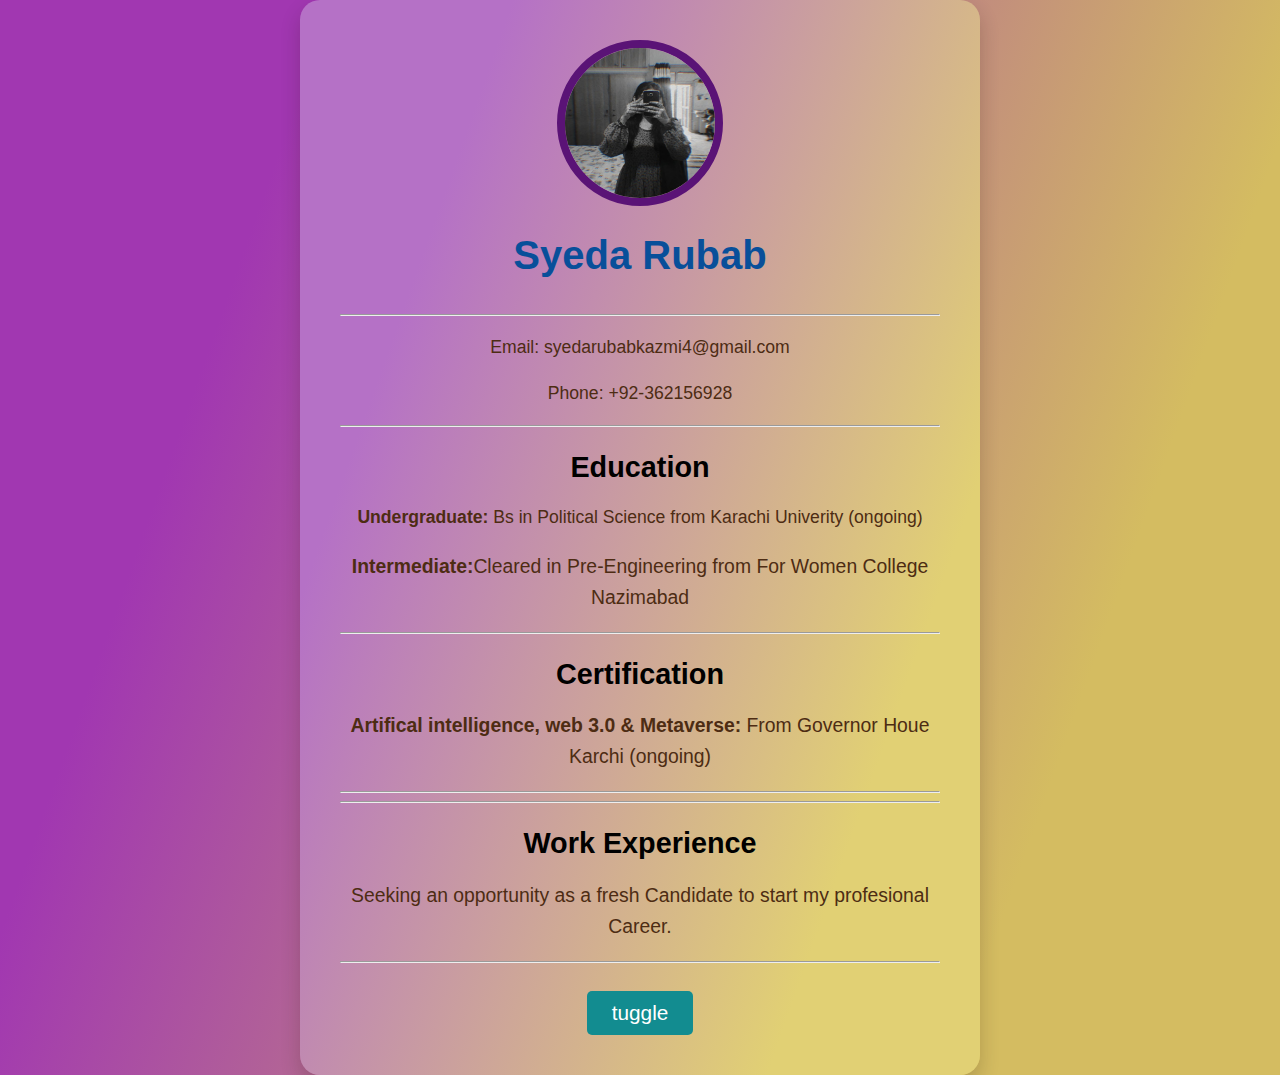
<file: milestone_1_2/index.html>
<!DOCTYPE html>
<html lang="en">
<head>
  <meta charset="UTF-8" />
  <meta name="viewport" content="width=device-width, initial-scale=1.0" />
  <title>Static Resume</title>
  <link rel="stylesheet" href="style.css" />
</head>
<body>
  <div class="resume-container">
    <div class="resume">
      <section id="personal-info">
        <img src="blackdp.jpeg" alt="Profile Picture" class="profile-pic" />
        <h1>Syeda Rubab</h1>
        <br>
        <hr>
        <p>Email: syedarubabkazmi4@gmail.com</p>
        <p>Phone: +92-362156928</p>
        <hr>
      </section>
      <section id="education">
        <h2>Education</h2>
        <ul>
          <li>
            <p></p><strong><b>Undergraduate:</b></strong> Bs in Political Science from Karachi Univerity (ongoing) </p>
        </li>
        <li>
            <p><strong><b>Intermediate:</b></strong>Cleared in Pre-Engineering from For Women College Nazimabad </p>
        </li>
        </ul>
      </section>
      <hr>
      <section id="certification">
        <h2>Certification</h2>
        <ul>
            <li>
                <p><strong><b>Artifical intelligence, web 3.0 & Metaverse:</b></strong> From Governor Houe Karchi (ongoing)</p>
            </li>
        </ul>

      </section>
       <hr>
      <section id="skills" class="hidden">
        <h2>Skills</h2>
        <ul>
          <li>HTML</li>
          <li>css</li>
          <li>TypeScript</li>
          <li>Next.js</li>
        </ul>
      </section>
       <hr>
      <section id="work-experience">
        <h2>Work Experience</h2>
        <ul>
          <li>
            <p>Seeking an opportunity as a fresh Candidate to start my profesional Career. </p>
          </li>
        </ul>
      </section>
      <hr>
      <button id="toggle-skills">tuggle</button>
    </div>
  </div>

  <script src="script.js"></script>
</body>
</html>
</file>
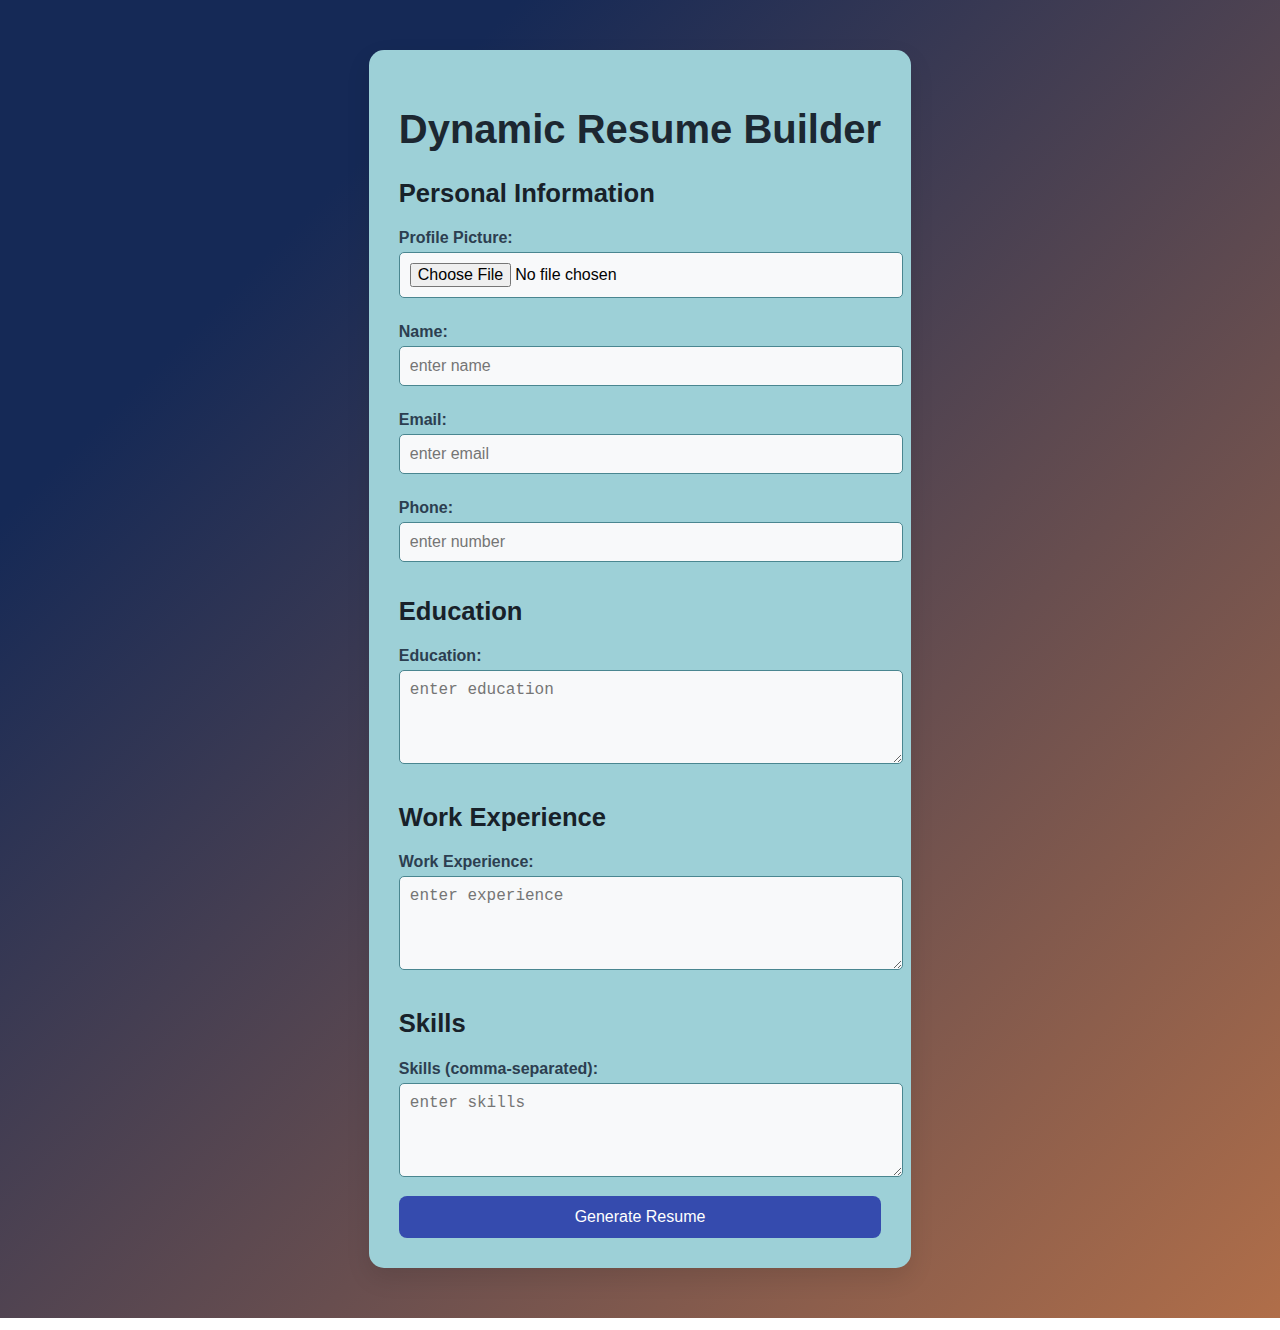
<file: milestone_3/index.html>
<!DOCTYPE html>
<html lang="en">
<head>
  <meta charset="UTF-8" />
  <meta name="viewport" content="width=device-width, initial-scale=1.0" />
  <title>Dynamic Resume Builder</title>
  <link rel="stylesheet" href="./style.css" />
</head>
<body>
  <div class="container">

    <h1>Dynamic Resume Builder</h1>
    <form id="resume-form" enctype="multipart/form-data">
      <h2>Personal Information</h2>

      <label for="profile-pic">Profile Picture:</label>
      <input type="file" id="profile-pic" name="profile-pic" accept="image/*" />

      <label for="name">Name:</label>
      <input type="text" id="name" name="name" placeholder="enter name" required />

      <label for="email">Email:</label>
      <input type="email" id="email" name="email" placeholder="enter email" required />

      <label for="phone">Phone:</label>
      <input type="tel" id="phone" name="phone" placeholder="enter number" required />

      <!-- Education -->
      <h2>Education</h2>
      <label for="education">Education:</label>
      <textarea type="text" id="education" name="education" rows="4" placeholder="enter education" required ></textarea>

      <!-- Work Experience -->
      <h2>Work Experience</h2>
      <label for="work-experience">Work Experience:</label>
      <textarea id="work-experience" name="work-experience" rows="4" placeholder="enter experience" required></textarea>

      <!-- Skills -->
      <h2>Skills</h2>
      <label for="skills">Skills (comma-separated):</label>
      <textarea type="text" id="skills" name="skills" rows="4" placeholder="enter skills" required ></textarea>
      <div>

      <button type="submit">Generate Resume</button>
    </form>
  </div>

    <!-- Dynamic Resume Section -->
    <div id="resume-output" class="resume hidden">
      <section id="personal-info-output"></section>
      <section id="education-output"></section>
      <section id="work-experience-output"></section>
      <section id="skills-output"></section>
    </div>
  </div>

  <script src="script.js"></script>
</body>
</html>
</file>
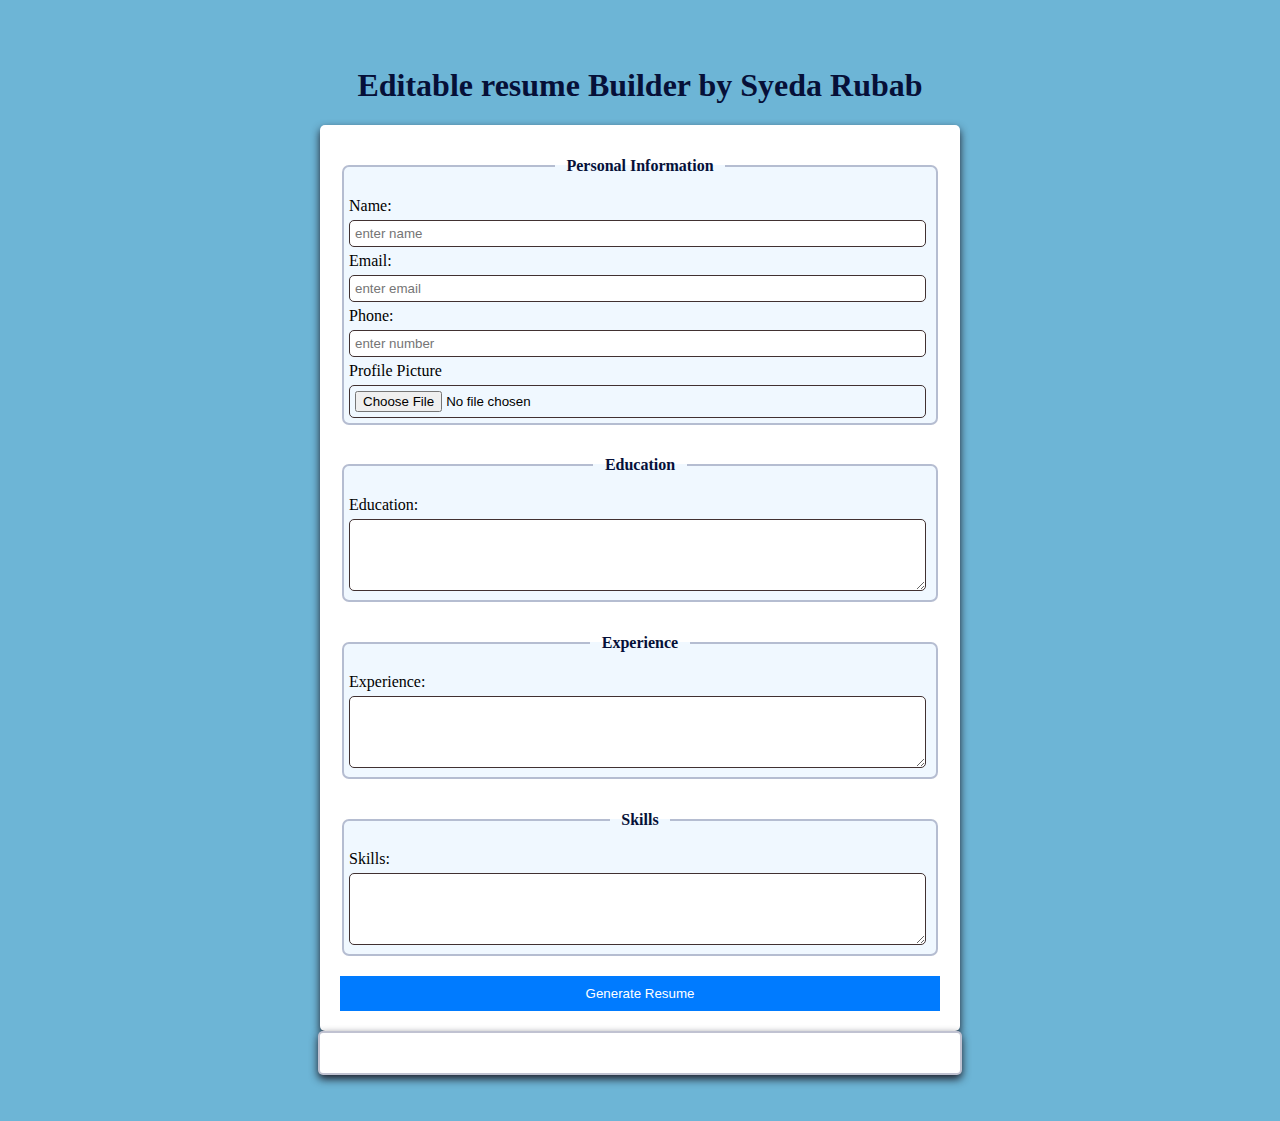
<file: milestone_4/index.html>
<!DOCTYPE html>
<html lang="en">
<head>
    <meta charset="UTF-8">
    <meta name="viewport" content="width=device-width, initial-scale=1.0">
    <title>Resume Builder</title>
    <link rel="stylesheet" href="style.css">
</head>
<body>
    <h1>Editable resume Builder by Syeda Rubab</h1>
    <form id="resumeForm">
        <fieldset>
            <legend> Personal Information</legend>
            <label for="name" > Name: </label>
            <input type="text" id="name" name="name" placeholder="enter name" required/><br>


            <label for="email">Email:</label>
            <input type="email" id="email" name="email" placeholder="enter email" required/>

            <label for="phone">Phone:</label>
            <input type="tel" id="phone" name="phone" placeholder="enter number" required/>

            <label for="profilepicture"> Profile Picture</label>
            <input type="file" id="profilepicture" name="profilepicture" accept="Image/*" required/>
        </fieldset>

        <fieldset>
            <legend>Education</legend>
            <label for="education">Education:</label>
            <textarea id="education" name="education" rows="4" placeholder="enter education" required> </textarea><br>
        </fieldset>
        <fieldset>
            <legend>Experience</legend>
            <label for="experience">Experience:</label>
            <textarea id="experience" name="experience" rows="4" placeholder="enter experience" required> </textarea><br>
        </fieldset>
        <fieldset>
            <legend>Skills</legend>
            <label for="skills">Skills:</label>
            <textarea id="skills" name="skills" rows="4" placeholder="enter skills" required> </textarea><br>
        </fieldset>
        <button type="submit"> Generate Resume </button>
    </form>
    <div id="resumeOutput">
        <!--Resume will be Generated Below-->
    </div>
    <script src="script.js"></script>
    
</body>
</html>
</file>
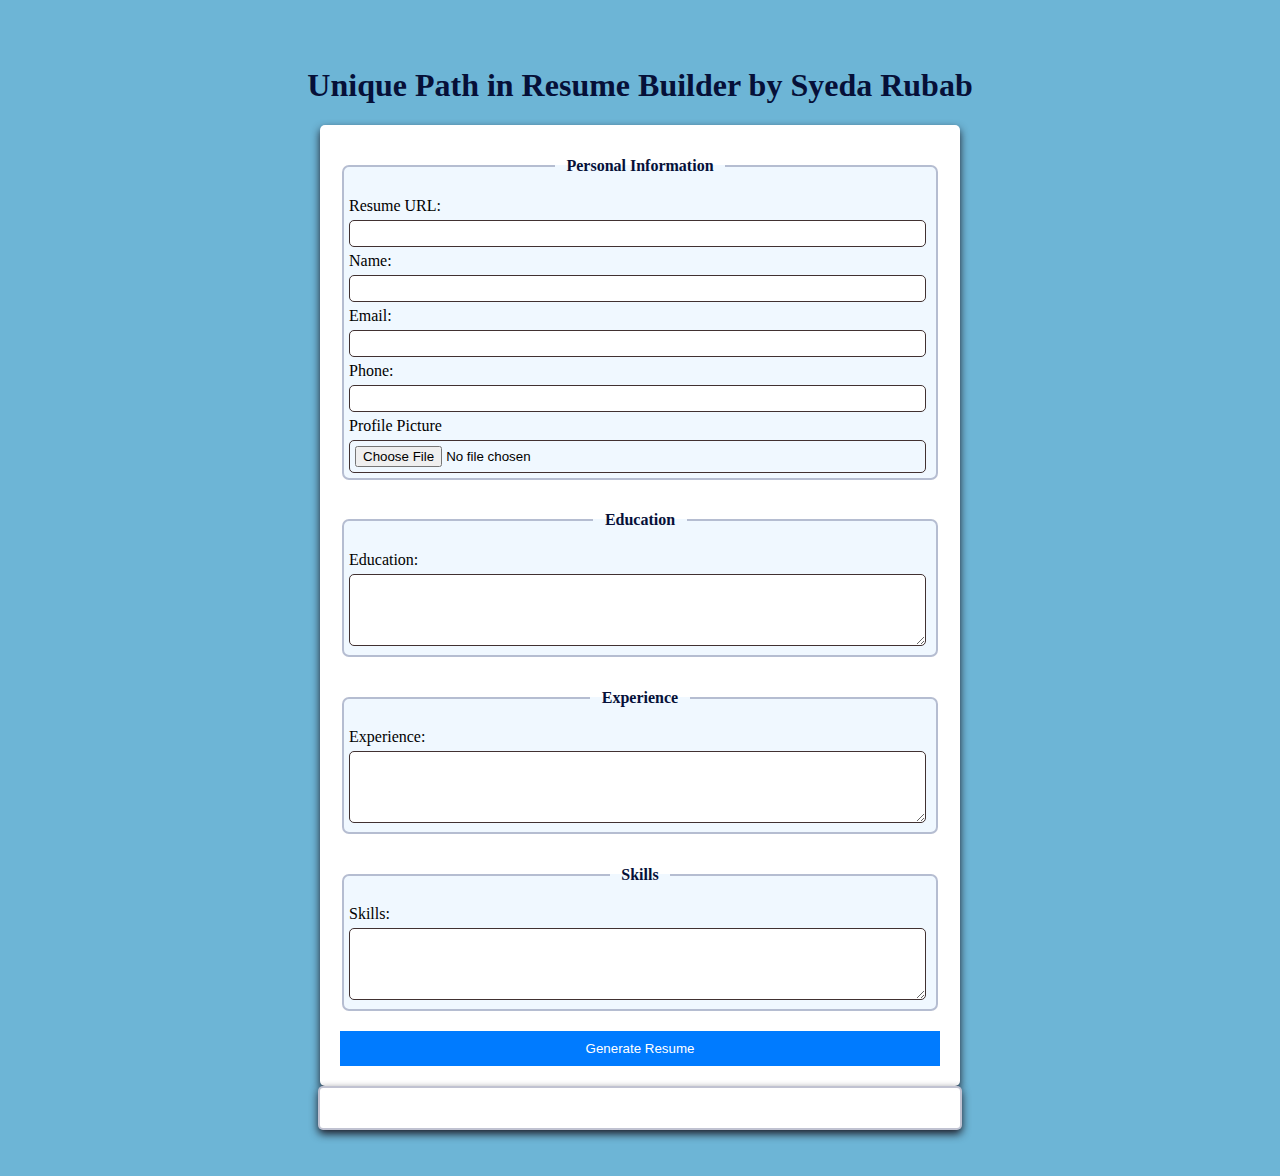
<file: milestone_5(1)/index.html>
<!DOCTYPE html>
<html lang="en">
<head>
    <meta charset="UTF-8">
    <meta name="viewport" content="width=device-width, initial-scale=1.0">
    <title>Resume Builder</title>
    <link rel="stylesheet" href="style.css"/>
</head>
<body>
    <h1>Unique Path in Resume Builder by Syeda Rubab</h1>
    <form id="resumeForm">
        <fieldset>
            <legend> Personal Information</legend>

           <label for="username">Resume URL:</label>
           <input type="text" id="username" name="username" require/> <br/>



            <label for="name" > Name: </label>
            <input type="text" id="name" name="name" required/><br/>
            
            <label for="email">Email:</label>
            <input type="email" id="email" name="email" required/>

            <label for="phone">Phone:</label>
            <input type="tel" id="phone" name="phone" required/>

        
            <label for="profilePicture"> Profile Picture</label>
            <input type="file" id="profilePicture" name="profilePicture" accept="Image/*" required/>
        </fieldset>

        <fieldset>
            <legend>Education</legend>
            <label for="education">Education:</label>
            <textarea id="education" name="education" rows="4" required></textarea> <br/>
        </fieldset>
        <fieldset>
            <legend>Experience</legend>
            <label for="experience">Experience:</label>
            <textarea id="experience" name="experience" rows="4" required> </textarea><br/>
        </fieldset>
        <fieldset>
            <legend>Skills</legend>
            <label for="skills">Skills:</label>
            <textarea id="skills" name="skills" rows="4" required></textarea><br/>
        </fieldset>
        <button type="submit"> Generate Resume </button>
    </form>
    <div id="resumeOutput">
        <!--Resume will be Generated Below-->
    </div>
    <script src="script.js"></script>
    
</body>
</html>
</file>
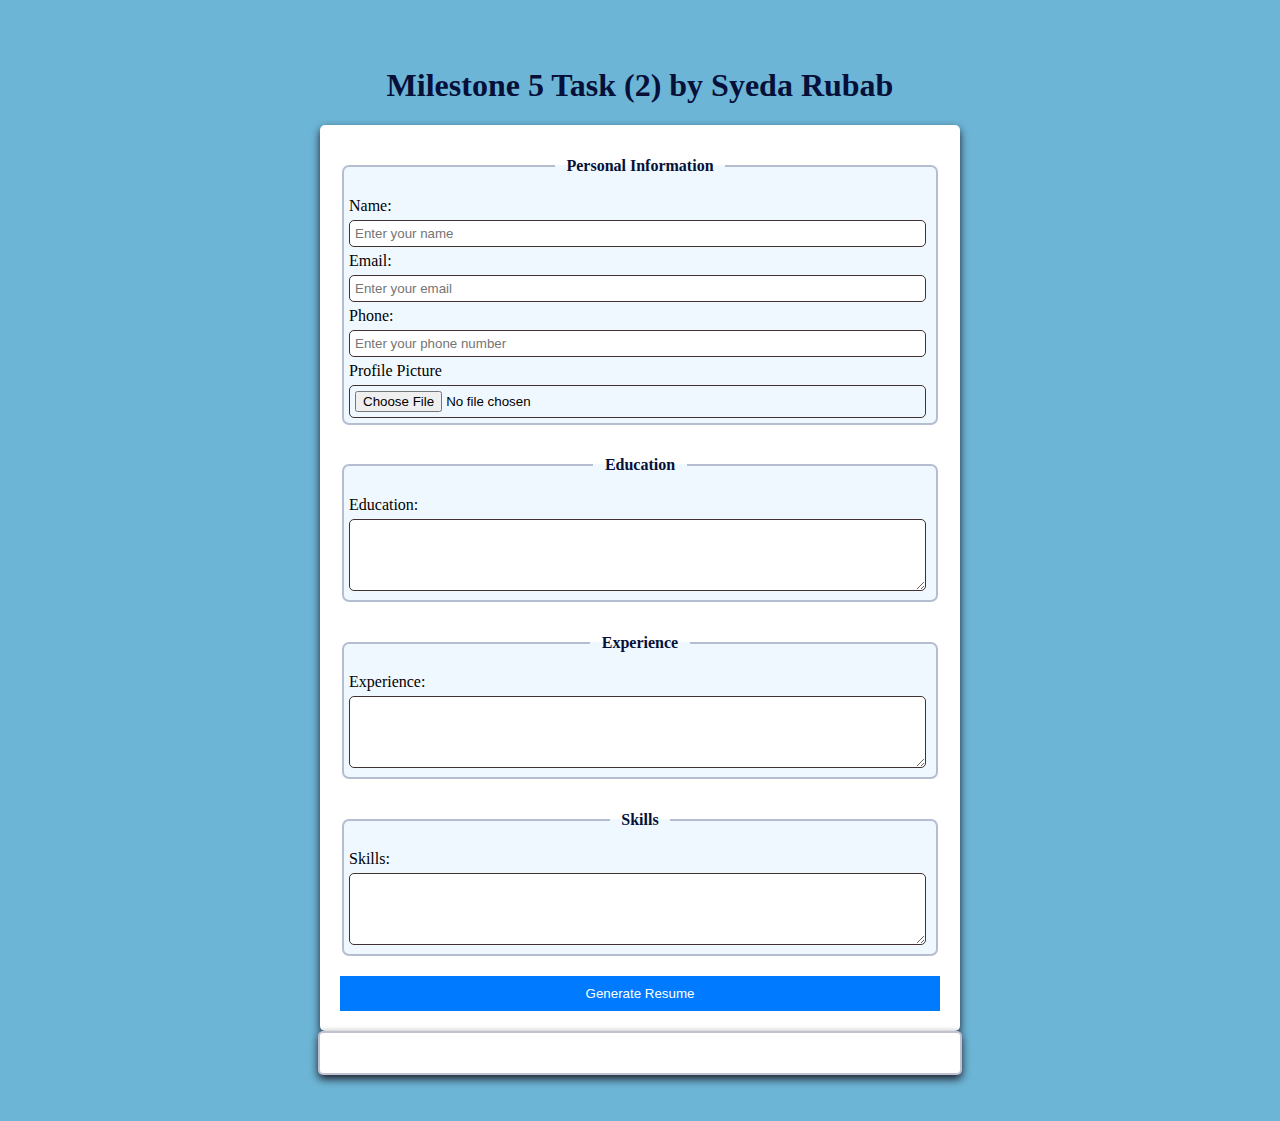
<file: milestone_5(2)/index.html>
<!DOCTYPE html>
<html lang="en">
<head>
    <meta charset="UTF-8">
    <meta name="viewport" content="width=device-width, initial-scale=1.0">
    <title>Resume Builder</title>
    <link rel="stylesheet" href="style.css"/>
</head>
<body>
    <h1>Milestone 5 Task (2) by Syeda Rubab</h1>
    <form id="resumeForm">
        <fieldset>
            <legend> Personal Information</legend>
            <label for="name" > Name: </label>
            <input type="text" id="name" name="name" placeholder="Enter your name" required/><br>
            
            <label for="email">Email:</label>
            <input type="email" id="email" name="email" placeholder="Enter your email" required/>

            <label for="phone">Phone:</label>
            <input type="tel" id="phone" name="phone" placeholder="Enter your phone number" required/>

        
            <label for="profilePicture"> Profile Picture</label>
            <input type="file" id="profilePicture" name="profilePicture" accept="Image/*" required/> 
        </fieldset>

        <fieldset>
            <legend>Education</legend>
            <label for="education">Education:</label>
            <textarea id="education" name="education" rows="4" placeholder="Enter your education details" required> </textarea><br/>
        </fieldset>
        <fieldset>
            <legend>Experience</legend>
            <label for="experience">Experience:</label>
            <textarea id="experience" name="experience" rows="4" placeholder="Describe your experience" required> </textarea><br/>
        </fieldset>
        <fieldset>
            <legend>Skills</legend>
            <label for="skills">Skills:</label>
            <textarea id="skills" name="skills" rows="4" placeholder="Enter your skills" required> </textarea><br/>
        </fieldset>
        <button type="submit"> Generate Resume </button>
  </form>
  
   <div id="resumeOutput" class="hidden">
        <!--Resume will be Generated Below-->
    </div>
    <script src="script.js"  ></script>
    
</body>
</html>
</file>
<file: milestone_1_2/style.css>
body {
    font-family:'Trebuchet MS', 'Lucida Sans Unicode', 'Lucida Grande', 'Lucida Sans', Arial, sans-serif;
    margin: 0;
    padding: 0;
    background-image: linear-gradient( 109.6deg,  rgb(161, 55, 177) 20%, rgb(212, 188, 97) 80% );    display: flex;
    justify-content: center;
    align-items: center;
    min-height: 100vh;
  }
  
  .resume-container {
    display: flex;
    justify-content: center;
    align-items: center;
    width: 100%;
  }
  
  .resume {
    max-width: 600px;
    background-image: linear-gradient( 109.6deg,  rgb(181, 113, 198) 20%, rgb(225, 208, 116) 80% );    padding: 40px;
    border-radius: 20px;
    box-shadow: 0px 10px 20px rgba(36, 22, 11, 0.2);
    text-align: center;
  }
  
  .profile-pic {
    display: block;
    width: 150px;
    height: 150px;
    border-radius: 50%;
    margin: 0 auto 20px auto;
    border: 8px solid #5a1376;
  }
  
  h1, h2 {
    color: #084f9a;
    margin-bottom: 10px;
  }
  
  h1 {
    font-size: 2.5em;
    font-weight: 700;
  }
  
  h2 {
    font-size: 1.8em;
    color: #000000;
  }
  
  p, li {
    color: #4d2c13;
    font-size: 1.1em;
    line-height: 1.6;
  }
  
  ul {
    list-style-type: none;
    padding: 0;
  }
  
  #toggle-skills {
    display: inline-block;
    margin-top: 20px;
    padding: 10px 25px;
    background-color: #128c90;
    color: white;
    border: none;
    border-radius: 5px;
    cursor:grab;
    font-size: 1.3em;
  }
  
  #toggle-skills:hover {
    background-color: #e38717;
    transition-duration: 1s;
  }
  
  .hidden {
    display: none;
  }
  
  @media (max-width: 768px) {
    .resume {
      padding: 20px;
      margin: 20px;
    }
  
    h1 {
      font-size: 3em;
    }
  
    h2 {
      font-size: 2em;
    }
  
    p, li {
      font-size: 1.5em;
    }
  
    #toggle-skills {
      width: 80%;
    }
  }
</file>
<file: milestone_3/style.css>
body {
    font-family: 'Roboto', sans-serif;
    margin: 0;
    padding: 0;
    background-image: linear-gradient(135deg, #152956 20%, #b06e49 100%); 
    display: flex;
    justify-content: center;
    align-items: center;
    min-height: 100vh;
  }
  
  .container {
    max-width: 900px;
    margin: 50px auto;
    padding: 30px;
    background-color: #9dd0d7; /* Solid white background for contrast */
    border-radius: 15px;
    box-shadow: 0 10px 25px rgba(0, 0, 0, 0.1);
  }
  
  h1 {
    text-align: center;
    font-size: 2.5em;
    color: #1c2731; /* Dark blue-gray for improved readability */
  }
  
  h2 {
    color: #182129; /* Slightly lighter blue-gray for visual hierarchy */
    margin-top: 20px;
    font-size: 1.6em;
  }
  
  label {
    font-weight: bold;
    margin-top: 10px;
    display: block;
    color: #2c3e50; /* Consistent dark color for labels */
  }
  
  input, textarea {
    width: 100%;
    padding: 10px;
    margin-top: 5px;
    margin-bottom: 15px;
    border-radius: 5px;
    border: 1px solid #4a8690; /* Light gray for borders */
    font-size: 16px;
    background-color: #f8f9fa; /* Very light gray background for inputs */
    color: #010202; /* Dark text color for readability */
  }
  
  button {
    width: 100%;
    padding: 12px;
    background-color: #354bae; /* Vibrant coral for primary actions */
    color: white;
    font-size: 16px;
    border: none;
    border-radius: 8px;
    cursor: pointer;
    transition: background-color 0.3s ease;
  }
  
  button:hover {
    background-color: #98339d; /* Darker coral on hover */
  }
  
  .resume {
    margin-top: 30px;
    text-align: center;
    background-color:white; /* White background for the resume */
    padding: 20px;
    border-radius: 8px;
    border: 1px solid #043d49; /* border for the resume */
  }
  
  .resume img {
    width: 150px;
    height: 150px;
    border-radius: 50%;
    border: 4px solid #043d49; /* border around the image */
    margin-bottom: 20px;
  }
  
  .hidden {
    display: none;
  }
  
  @media (max-width: 768px) {
    .container {
        padding: 20px;
        margin: 20px;
    }
  
    button {
        font-size: 14px;
    }
  }
</file>
<file: milestone_4/style.css>
body{
    font-family:Georgia, 'Times New Roman', Times, serif;
    padding: 2%;
    margin:20px;
    background-color: rgb(109, 181, 214);
    
}
h1{
    text-align: center;
    color:rgb(6, 16, 56);
    
}
h1:hover{
    color:rgb(7, 102, 102);
    text-decoration: underline;

}
form{
    max-width: 600px;
    text-align: none;
    margin: auto;
    background-color: white;
    border-radius: 5px;
    box-shadow: 0 4px 8px rgb(29, 29, 40);
    padding: 20px;
    
}
fieldset{
    border:2px solid rgba(18, 26, 84, 0.267);
    border-radius: 7px;
    padding: 5px;;
    margin-bottom: 20px;
    background-color: aliceblue;
}
legend{
    font-weight: bold;
    text-align: none;
    color:rgb(6, 16, 56);
    padding: 2%;
    margin:auto
}
legend:hover{
    text-decoration: underline;
}
label{
    display: block;
    margin-top: 5px;
    color:black
}
label:hover{
    text-decoration: underline;
}
input,textarea{
    width: calc(100% - 5px);
    padding:5px;
    margin-top:5px;
    border:1px solid rgb(65, 49, 49);
    border-radius: 5px;
    box-sizing: border-box;
}
button {
    display:grid ;
    width: 100%;
    padding: 10px;
    background-color: #007BFF;
    color: white;
    border:#000000;
    cursor: pointer;
}

button:hover {
    background-color: #0056b3;
}

#resumeOutput{
    max-width: 600px;
    text-align: none;
    margin: auto;
    background-color: white;
    border-radius: 5px;
    box-shadow: 0 4px 8px rgb(29, 29, 40);
    padding: 20px;
    border:2px solid rgb(18, 26, 84, 0.267);;
}
#resumeOutput h2{
    color:#2c3e50

}
.profilepicture{
    display:block;
    object-fit:cover;
    border:2px solid rgba(18, 26, 84, 0.267);
    border-radius: 400px;
    margin:auto;
    box-shadow:0 4px 8px rgb(29, 29, 40); 
    width: 155px;
    height:155px;
}
</file>
<file: milestone_5(1)/style.css>
body{
    font-family:Georgia, 'Times New Roman', Times, serif;
    padding: 2%;
    margin:20px;
    background-color: rgb(109, 181, 214);
    
}
h1{
    text-align: center;
    color:rgb(6, 16, 56);
    
}
h1:hover{
    color:rgb(7, 102, 102);
    text-decoration: underline;

}
form{
    max-width: 600px;
    text-align: none;
    margin: auto;
    background-color: white;
    border-radius: 5px;
    box-shadow: 0 4px 8px rgb(29, 29, 40);
    padding: 20px;
    
}
fieldset{
    border:2px solid rgba(18, 26, 84, 0.267);
    border-radius: 7px;
    padding: 5px;;
    margin-bottom: 20px;
    background-color: aliceblue;
}
legend{
    font-weight: bold;
    text-align: none;
    color:rgb(6, 16, 56);
    padding: 2%;
    margin:auto
}
legend:hover{
    text-decoration: underline;
}
label{
    display: block;
    margin-top: 5px;
    color:black
}
label:hover{
    text-decoration: underline;
}
input,textarea{
    width: calc(100% - 5px);
    padding:5px;
    margin-top:5px;
    border:1px solid rgb(65, 49, 49);
    border-radius: 5px;
    box-sizing: border-box;
}
button {
    display:grid ;
    width: 100%;
    padding: 10px;
    background-color: #007BFF;
    color: white;
    border:#000000;
    cursor: pointer;
}

button:hover {
    background-color: #0056b3;
}

#resumeOutput{
    max-width: 600px;
    text-align: none;
    margin: auto;
    background-color: white;
    border-radius: 5px;
    box-shadow: 0 4px 8px rgb(29, 29, 40);
    padding: 20px;
    border:2px solid rgb(18, 26, 84, 0.267);;
}
#resumeOutput h2{
    color:#2c3e50

}
.profilePicture{
    display:block;
    margin:0;
    border:2px solid rgba(18, 26, 84, 0.267);
    box-shadow:0 4px 8px rgb(29, 29, 40); 
    border-radius: 500px;
    width: 150px;
    height: 150px;
    object-fit:cover;
}
</file>
<file: milestone_5(2)/style.css>
body{
    font-family:Georgia, 'Times New Roman', Times, serif;
    padding: 2%;
    margin:20px;
    background-color: rgb(109, 181, 214);
    
}
h1{
    text-align: center;
    color:rgb(6, 16, 56);
    
}
h1:hover{
    color:rgb(7, 102, 102);
    text-decoration: underline;

}
form{
    max-width: 600px;
    text-align: none;
    margin: auto;
    background-color: white;
    border-radius: 5px;
    box-shadow: 0 4px 8px rgb(29, 29, 40);
    padding: 20px;
    
}
fieldset{
    border:2px solid rgba(18, 26, 84, 0.267);
    border-radius: 7px;
    padding: 5px;;
    margin-bottom: 20px;
    background-color: aliceblue;
}
legend{
    font-weight: bold;
    text-align: none;
    color:rgb(6, 16, 56);
    padding: 2%;
    margin:auto
}
legend:hover{
    text-decoration: underline;
}
label{
    display: block;
    margin-top: 5px;
    color:black
}
label:hover{
    text-decoration: underline;
}
input,textarea{
    width: calc(100% - 5px);
    padding:5px;
    margin-top:5px;
    border:1px solid rgb(65, 49, 49);
    border-radius: 5px;
    box-sizing: border-box;
}
button {
    display:grid ;
    width: 100%;
    padding: 10px;
    background-color: #007BFF;
    color: white;
    border:#000000;
    cursor: pointer;
}

button:hover {
    background-color: #0056b3;
}

#resumeOutput{
    max-width: 600px;
    text-align: none;
    margin: auto;
    background-color: white;
    border-radius: 5px;
    box-shadow: 0 4px 8px rgb(29, 29, 40);
    padding: 20px;
    border:2px solid rgb(18, 26, 84, 0.267);;
}
#resumeOutput h2{
    color:#2c3e50

}
.profilePicture{
    display:block;
    margin:0;
    border:2px solid rgba(18, 26, 84, 0.267);
    box-shadow:0 4px 8px rgb(29, 29, 40); 
    border-radius: 500px;
    width: 150px;
    height: 150px;
    object-fit:cover;
}
</file>
